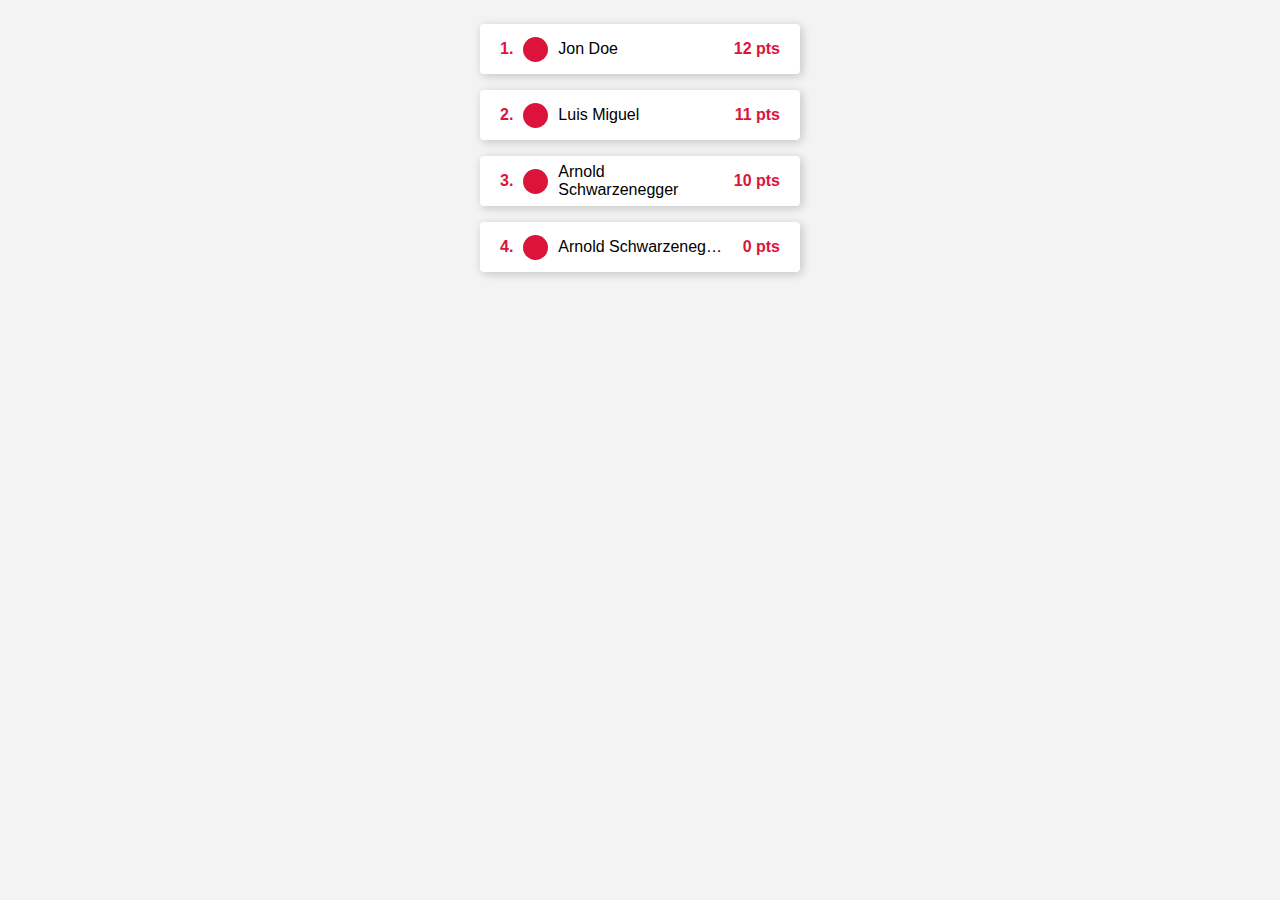
<file: ej3/index.html>
<html>
  <head>
    <title>Listado</title>
    <link rel="stylesheet" href="main.css" />
  </head>
  <body>
    <div class="container">
      <div class="flex">
        <div class="flex-item">
          <span class="position">1.</span>
          <div class="avatar"></div>
          <span class="name">Jon Doe</span>
          <span class="points">12 pts</span>
        </div>
        <div class="flex-item">
          <span class="position">2.</span>
          <div class="avatar"></div>
          <span class="name">Luis Miguel</span>
          <span class="points">11 pts</span>
        </div>
        <div class="flex-item">
          <span class="position">3.</span>
          <div class="avatar"></div>
          <span class="name">Arnold Schwarzenegger</span>
          <span class="points">10 pts</span>
        </div>
        <div class="flex-item nowrap">
          <span class="position">4.</span>
          <div class="avatar"></div>
          <span class="name">Arnold Schwarzenegger</span>
          <span class="points">0 pts</span>
        </div>
      </div>
    </div>
  </body>
</html>
</file>
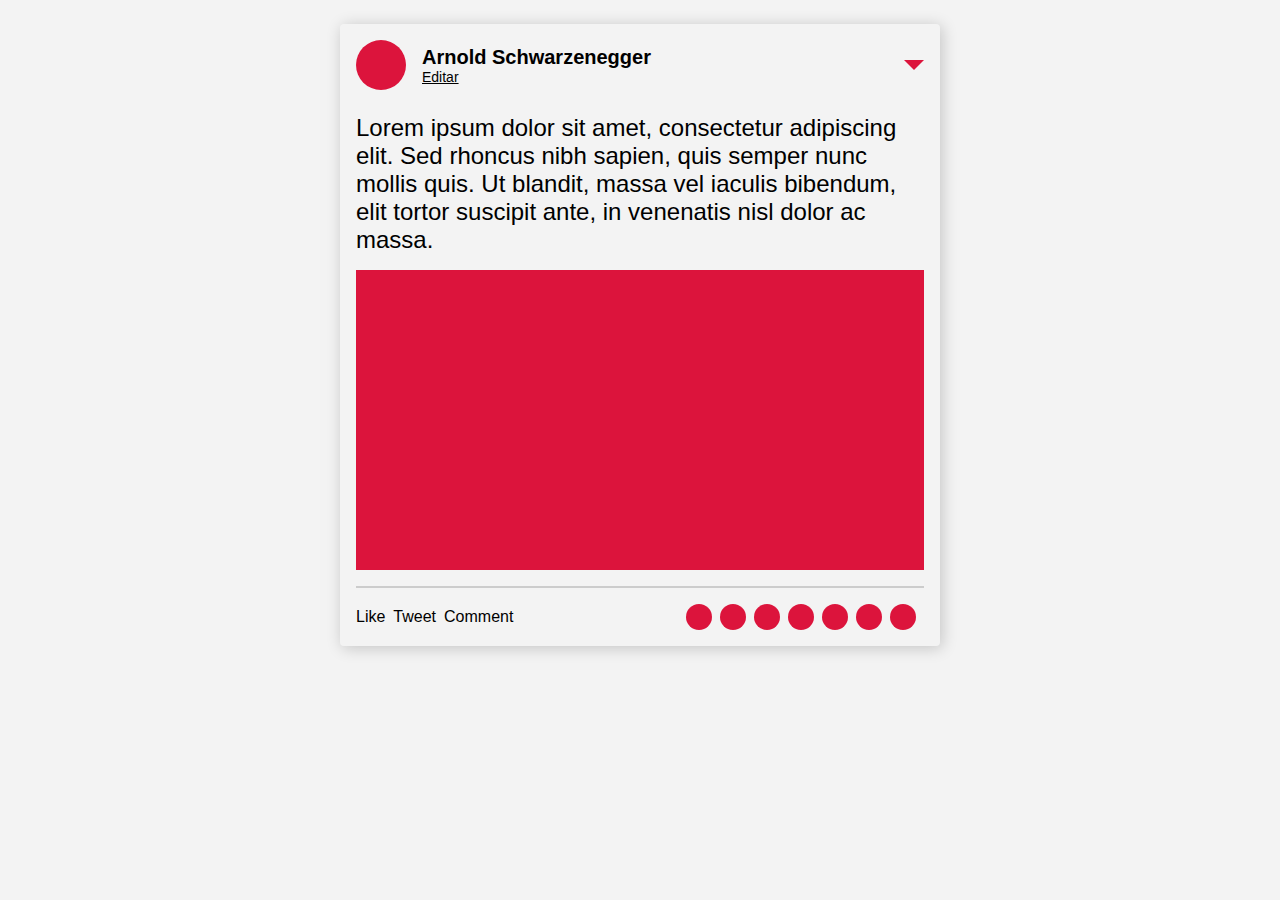
<file: ej4/index.html>
<html>
  <head>
    <title>Listado</title>
    <link rel="stylesheet" href="main.css" />
  </head>
  <body>
    <div class="container">
      <div class="flex">
        <div class="flex-top">
          <div class="flex-author">
            <div class="avatar"></div>
            <div class="flex-author-content">
              <span class="name">Arnold Schwarzenegger</span>
              <span class="action">Editar</span>
            </div>
          </div>
          <div class="triangle"></div>
        </div>
        <div class="flex-center">
          <p class="text">Lorem ipsum dolor sit amet, consectetur adipiscing elit. Sed rhoncus nibh sapien, quis semper nunc mollis quis. Ut blandit, massa vel iaculis bibendum, elit tortor suscipit ante, in venenatis nisl dolor ac massa.</p>
          <div class="image"></div>
        </div>
        <div class="flex-bottom">
          <ul class="flex-actions-list">
            <li class="flex-action">Like</li>
            <li class="flex-action">Tweet</li>
            <li class="flex-action">Comment</li>
          </ul>
          <ul class="flex-users">
            <li class="flex-user"></li>
            <li class="flex-user"></li>
            <li class="flex-user"></li>
            <li class="flex-user"></li>
            <li class="flex-user"></li>
            <li class="flex-user"></li>
            <li class="flex-user"></li>
          </ul>
        </div>
      </div>
    </div>
  </body>
</html>
</file>
<file: ej3/main.css>
* {
  margin: 0;
  padding: 0;
  border: 0;
  list-style: none;
}

body {
  font-family: sans-serif;
  font-size: 16px;
  background-color: #f3f3f3;
  padding-top: 24px;
}

.container {
  width: 100%;
  max-width: 320px;
  margin: 0 auto;
  box-sizing: border-box;
}

.flex {
  display: flex;
  flex-direction: column;
}

.flex-item {
  background-color: white;
  height: 50px;
  margin-bottom: 16px;
  padding: 0 10px;
  border-radius: 4px;
  display: flex;
  align-items: center;
  justify-content: space-between;
  box-shadow: 2px 2px 10px 0 rgba(0, 0, 0, 0.2);
}

.flex-item.nowrap .name {
  overflow: hidden;
  white-space: nowrap;
  text-overflow: ellipsis;
}

.avatar, .name, .position, .points {
  padding: 0 10px;
}

.avatar, .position, .points {
  flex-shrink: 0;
}

.position, .points {
  color: crimson;
  font-weight: bold;
}

.avatar {
  width: 25px;
  height: 25px;
  border-radius: 100%;
  background-color: crimson;
  box-sizing: border-box;
}

.name {
  flex-grow: 1;
}
</file>
<file: ej4/main.css>
* {
  margin: 0;
  padding: 0;
  border: 0;
  list-style: none;
}

body {
  font-family: sans-serif;
  font-size: 16px;
  background-color: #f3f3f3;
  padding-top: 24px;
}

.container {
  width: 100%;
  max-width: 600px;
  margin: 0 auto;
  box-sizing: border-box;
}

.flex {
  padding: 16px 16px 0;
  border-radius: 4px;
  display: flex;
  flex-direction: column;
  box-shadow: 2px 2px 16px 0 rgba(0, 0, 0, 0.2);
}

.flex-top {
  margin-bottom: 24px;
  display: flex;
  justify-content: space-between;
  align-items: center;
}

.flex-author {
  display: flex;
  align-items: center;
}

.flex-author-content {
  display: flex;
  flex-direction: column;
}

.avatar {
  width: 50px;
  height: 50px;
  margin-right: 16px;
  border-radius: 100%;
  background-color: crimson;
  box-sizing: border-box;
}

.name {
  font-size: 20px;
  font-weight: bold;
}

.action {
  font-size: 14px;
  text-decoration: underline;
}

.triangle {
  width: 0;
  height: 0;
  border-left: 10px solid transparent;
  border-right: 10px solid transparent;
  border-top: 10px solid crimson;
}

.image {
  background-color: crimson;
  width: 100%;
  height: 300px;
  margin-bottom: 16px;
}

.text {
  font-size: 24px;
  margin-bottom: 16px;
}

.flex-bottom {
  border-top: 2px solid #ccc;
  padding-top: 16px;
  display: flex;
  justify-content: space-between;
  align-items: center;
  flex-wrap: wrap;
}

.flex-actions-list {
  display: flex;
  margin-bottom: 16px;
}

.flex-action {
  margin-right: 8px;
}

.flex-users {
  display: flex;
  margin-bottom: 16px;
}

.flex-user {
  width: 26px;
  height: 26px;
  margin-right: 8px;
  border-radius: 100%;
  background-color: crimson;
  box-sizing: border-box;
}
</file>
